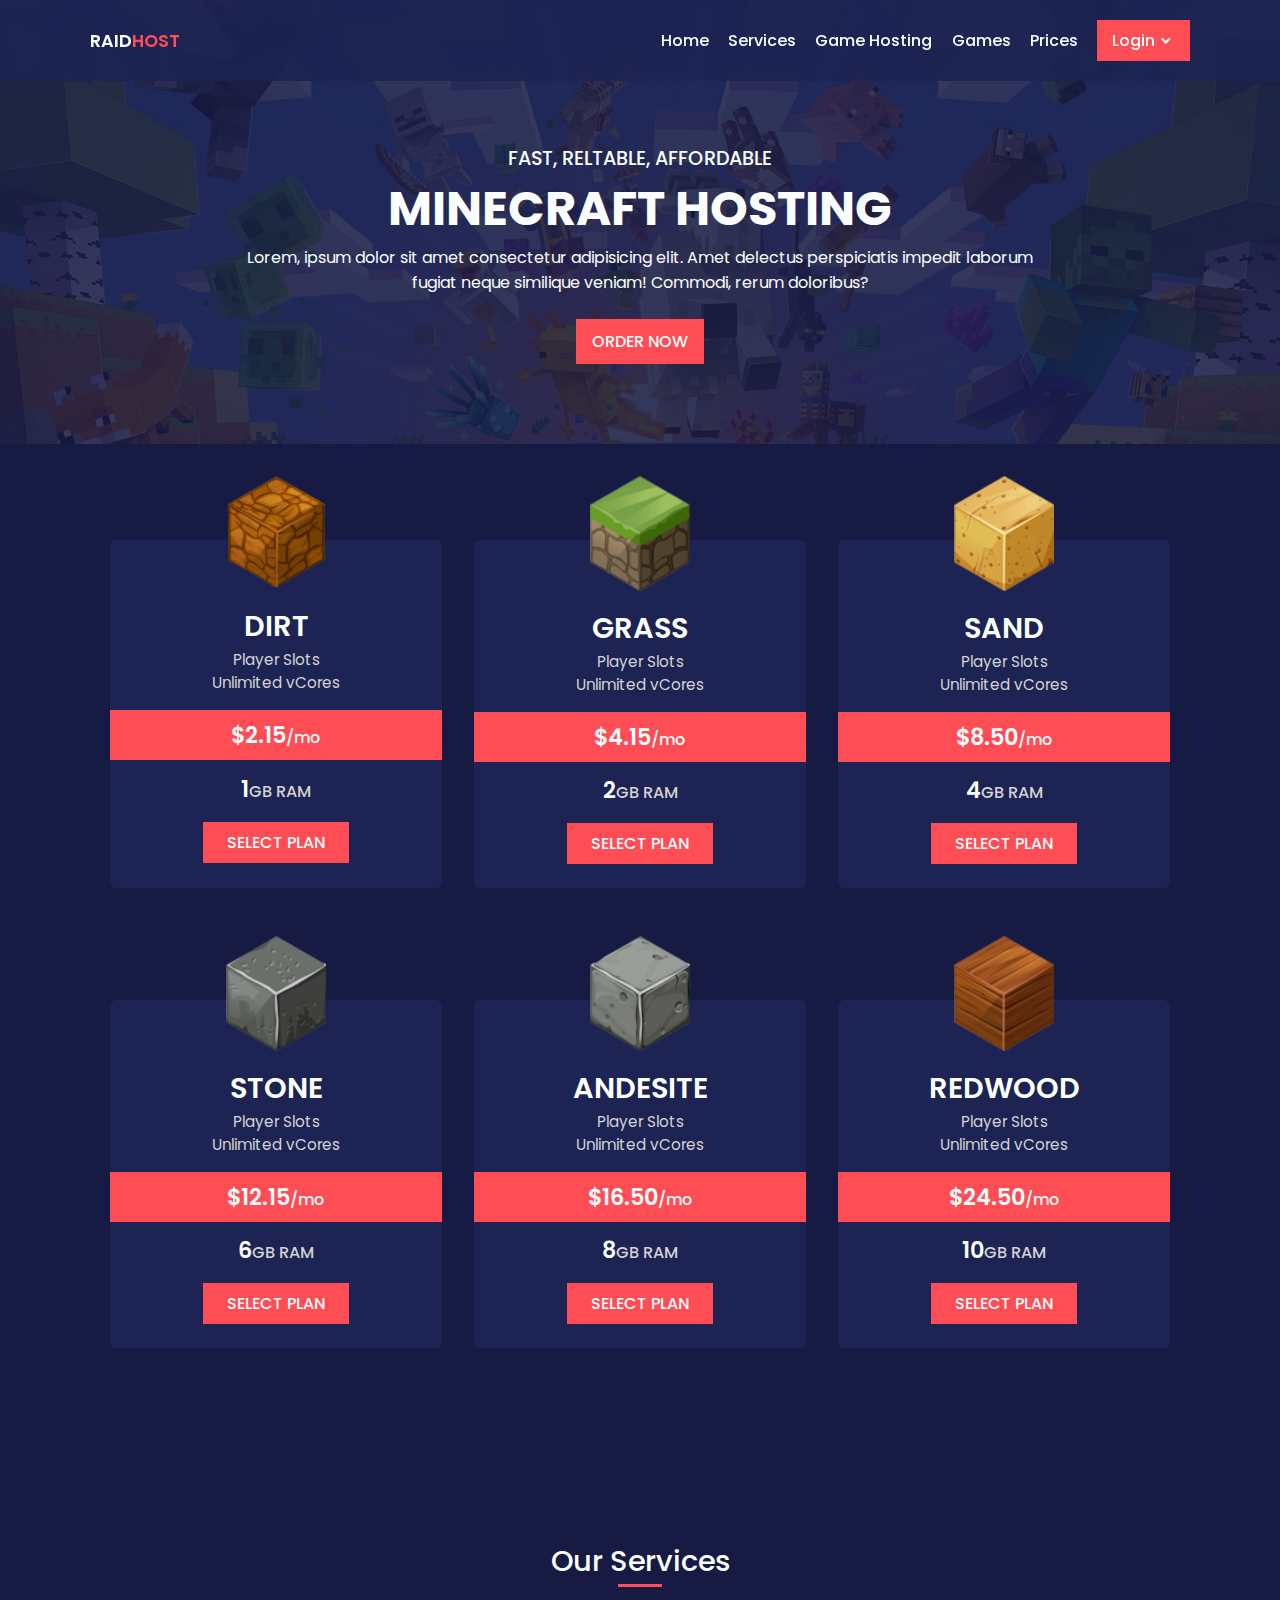
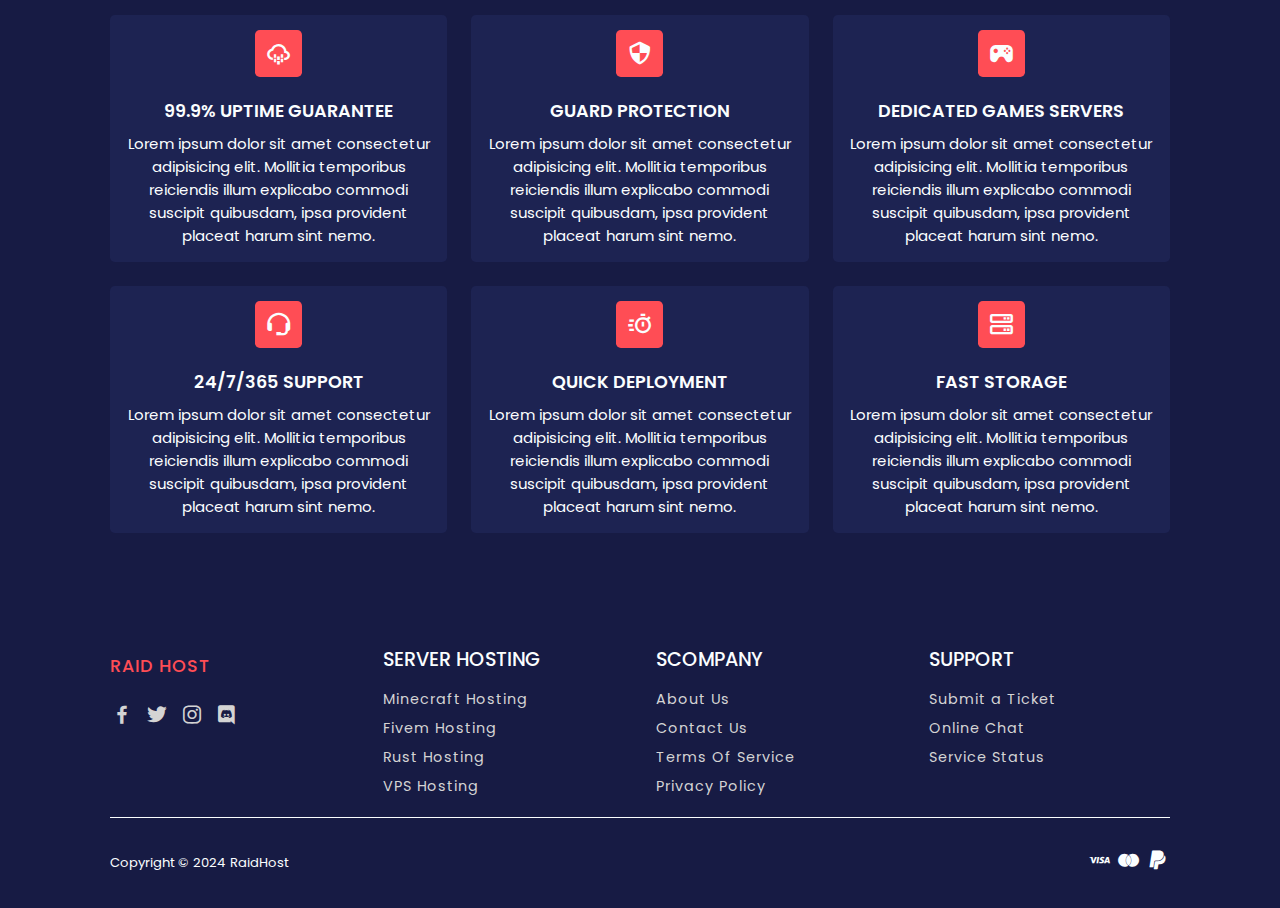
<file: prices.html>
<!DOCTYPE html>
<html lang="en">

<head>
    <meta charset="UTF-8">
    <meta name="viewport" content="width=device-width, initial-scale=1.0">
    <title>prices | Game Server Website</title>
    <!-- boxicons -->
    <link rel="stylesheet" href="https://unpkg.com/boxicons@latest/css/boxicons.min.css">
    <!-- favicon icon -->
    <link rel="shortcut icon" href="img/fav-icon.png" type="image/x-icon">
    <!-- swiper css -->
    <link rel="stylesheet" href="https://cdn.jsdelivr.net/npm/swiper@11/swiper-bundle.min.css" />
    <!-- css link -->
    <link rel="stylesheet" href="style.css">
</head>

<body>
    <!-- header section-->
    <header>
        <!-- nav -->
        <div class="nav">
            <a href="index.html" class="logo">Raid <span>Host</span> </a>

            <div class="navbar">
                <a href="index.html" class="nav-link">Home</a>
                <a href="#services" class="nav-link">Services</a>
                <a href="#game" class="nav-link">Game Hosting</a>
                <a href="#" class="nav-link">Games</a>
                <a href="prices.html" class="nav-link">Prices</a>

                <!-- login btn -->
                <div class="login-btn">
                    <span>Login</span>
                    <i class="bx bx-chevron-down"></i>
                
                    <div class="drop-login">
                        <div class="drop-item">
                            <a href="#">Client Area</a>
                            <span>Billing & Support</span>
                        </div>
                        <div class="drop-item">
                            <a href="#">Game Panel</a>
                            <span>Game Server Management</span>
                        </div>
                    </div>
                </div>


            </div>

            <!-- menu icon -->
            <div class="menu-icon">
                <div class="line1"></div>
                <div class="line2"></div>
                <div class="line3"></div>
            </div>

        </div>
    </header>

    <!-- prices hero section  -->
    <section class="prices" id="prices">
        <div class="prices-text container">
            <h3 class="prices-subtitle">FAST, RELTABLE, AFFORDABLE</h3>
            <h2 class="prices-title">Minecraft Hosting</h2>
            <p class="prices-description">Lorem, ipsum dolor sit amet consectetur adipisicing elit. Amet delectus
                perspiciatis impedit laborum fugiat neque similique veniam! Commodi, rerum doloribus?</p>
            <a href="#" class="btn">Order Now</a>
        </div>
    </section>

    <!-- prices section  -->
    <section class="prices-container container" id="prices-container">
        <!-- box 1 -->
        <div class="price-item">
            <img src="img/price-1.png" alt="" class="price-box-img">
            <div class="card-top">
                <h3 class="price-item-title">Dirt</h3>
                <p>Player Slots</p>
                <p>Unlimited vCores</p>
            </div>
            <div class="price-heading">
                <h2>$2.15<span>/mo</span></h2>
            </div>
            <h3 class="ram-title">1<span>GB Ram</span></h3>
            <a href="#" class="plan-btn">Select Plan</a>
        </div>
        <!-- box 2 -->
        <div class="price-item">
            <img src="img/price-2.png" alt="" class="price-box-img">
            <div class="card-top">
                <h3 class="price-item-title">Grass</h3>
                <p>Player Slots</p>
                <p>Unlimited vCores</p>
            </div>
            <div class="price-heading">
                <h2>$4.15<span>/mo</span></h2>
            </div>
            <h3 class="ram-title">2<span>GB Ram</span></h3>
            <a href="#" class="plan-btn">Select Plan</a>
        </div>
        <!-- box 3 -->
        <div class="price-item">
            <img src="img/price-3.png" alt="" class="price-box-img">
            <div class="card-top">
                <h3 class="price-item-title">Sand</h3>
                <p>Player Slots</p>
                <p>Unlimited vCores</p>
            </div>
            <div class="price-heading">
                <h2>$8.50<span>/mo</span></h2>
            </div>
            <h3 class="ram-title">4<span>GB Ram</span></h3>
            <a href="#" class="plan-btn">Select Plan</a>
        </div>
        <!-- box 4 -->
        <div class="price-item">
            <img src="img/price-4.png" alt="" class="price-box-img">
            <div class="card-top">
                <h3 class="price-item-title">Stone</h3>
                <p>Player Slots</p>
                <p>Unlimited vCores</p>
            </div>
            <div class="price-heading">
                <h2>$12.15<span>/mo</span></h2>
            </div>
            <h3 class="ram-title">6<span>GB Ram</span></h3>
            <a href="#" class="plan-btn">Select Plan</a>
        </div>
        <!-- box 5 -->
        <div class="price-item">
            <img src="img/price-5.png" alt="" class="price-box-img">
            <div class="card-top">
                <h3 class="price-item-title">ANDESITE</h3>
                <p>Player Slots</p>
                <p>Unlimited vCores</p>
            </div>
            <div class="price-heading">
                <h2>$16.50<span>/mo</span></h2>
            </div>
            <h3 class="ram-title">8<span>GB Ram</span></h3>
            <a href="#" class="plan-btn">Select Plan</a>
        </div>
        <!-- box 6 -->
        <div class="price-item">
            <img src="img/price-6.png" alt="" class="price-box-img">
            <div class="card-top">
                <h3 class="price-item-title">REDWOOD</h3>
                <p>Player Slots</p>
                <p>Unlimited vCores</p>
            </div>
            <div class="price-heading">
                <h2>$24.50<span>/mo</span></h2>
            </div>
            <h3 class="ram-title">10<span>GB Ram</span></h3>
            <a href="#" class="plan-btn">Select Plan</a>
        </div>
    </section>

    <!-- services section -->
    <section class="services container" id="services">
        <!-- heading -->
        <h2 class="heading">Our Services</h2>
        <div class="services-content">
            <!-- Box 1 -->
            <div class="ser-box">
                <i class="bx bx-cloud-drizzle"></i>
                <h2 class="ser-box-title">99.9% UPTIME GUARANTEE</h2>
                <p>Lorem ipsum dolor sit amet consectetur adipisicing elit. Mollitia temporibus reiciendis illum
                    explicabo commodi suscipit quibusdam, ipsa provident placeat harum sint nemo.</p>
            </div>
            <!-- Box 2 -->
            <div class="ser-box">
                <i class="bx bx-shield-quarter"></i>
                <h2 class="ser-box-title">GUARD PROTECTION</h2>
                <p>Lorem ipsum dolor sit amet consectetur adipisicing elit. Mollitia temporibus reiciendis illum
                    explicabo commodi
                    suscipit quibusdam, ipsa provident placeat harum sint nemo.</p>
            </div>
            <!-- Box 3 -->
            <div class="ser-box">
                <i class="bx bxs-joystick"></i>
                <h2 class="ser-box-title">DEDICATED GAMES SERVERS</h2>
                <p>Lorem ipsum dolor sit amet consectetur adipisicing elit. Mollitia temporibus reiciendis illum
                    explicabo commodi
                    suscipit quibusdam, ipsa provident placeat harum sint nemo.</p>
            </div>
            <!-- Box 4 -->
            <div class="ser-box">
                <i class="bx bx-support"></i>
                <h2 class="ser-box-title">24/7/365 SUPPORT</h2>
                <p>Lorem ipsum dolor sit amet consectetur adipisicing elit. Mollitia temporibus reiciendis illum
                    explicabo commodi
                    suscipit quibusdam, ipsa provident placeat harum sint nemo.</p>
            </div>
            <!-- Box 5 -->
            <div class="ser-box">
                <i class="bx bx-timer"></i>
                <h2 class="ser-box-title">QUICK DEPLOYMENT</h2>
                <p>Lorem ipsum dolor sit amet consectetur adipisicing elit. Mollitia temporibus reiciendis illum
                    explicabo commodi
                    suscipit quibusdam, ipsa provident placeat harum sint nemo.</p>
            </div>
            <!-- Box 6 -->
            <div class="ser-box">
                <i class="bx bx-server"></i>
                <h2 class="ser-box-title">FAST STORAGE</h2>
                <p>Lorem ipsum dolor sit amet consectetur adipisicing elit. Mollitia temporibus reiciendis illum
                    explicabo commodi
                    suscipit quibusdam, ipsa provident placeat harum sint nemo.</p>
            </div>
        </div>
    </section>


    <!-- footer  section -->
    <div class="footer container">
        <div class="footer-box">
            <a href="index.html" class="footer-logo">Raid <span>Host</span></a>
            <div class="social">
                <a href="#"><i class="bx bxl-facebook"></i></a>
                <a href="#"><i class="bx bxl-twitter"></i></a>
                <a href="#"><i class="bx bxl-instagram"></i></a>
                <a href="#"><i class="bx bxl-discord"></i></a>
            </div>
        </div>
        <div class="footer-box">
            <h2 class="footer-title">Server Hosting</h2>
            <a href="#">Minecraft Hosting</a>
            <a href="#">Fivem Hosting</a>
            <a href="#">Rust Hosting</a>
            <a href="#">VPS Hosting</a>
        </div>
        <div class="footer-box">
            <h2 class="footer-title">SCompany</h2>
            <a href="#">About Us</a>
            <a href="#">Contact Us</a>
            <a href="#">Terms Of Service</a>
            <a href="#">Privacy Policy</a>
        </div>
        <div class="footer-box">
            <h2 class="footer-title">SUPPORT</h2>
            <a href="#">Submit a Ticket</a>
            <a href="#">Online Chat</a>
            <a href="#">Service Status</a>
        </div>
    </div>

    <!-- copyright -->
    <div class="copyright container">
        <p>Copyright © 2024 RaidHost</p>
        <div class="payments">
            <i class="bx bxl-visa"></i>
            <i class="bx bxl-mastercard"></i>
            <i class="bx bxl-paypal"></i>
        </div>
    </div>

    <!-- swiper js -->
    <script src="https://cdn.jsdelivr.net/npm/swiper@11/swiper-bundle.min.js"></script>
    <!-- js link -->
    <script src="main.js"></script>
</body>

</html>
</file>
<file: style.css>
@import url("https://fonts.googleapis.com/css2?family=Poppins:wght@400;500;600;700;&display=swap");

* {
  margin: 0;
  padding: 0;
  box-sizing: border-box;
  scroll-behavior: smooth;
  scroll-padding-top: 2rem;
  font-family: var(--poppins-font-family);
}

:root {
  --body-color: #171b44;
  --body-alt-color: #4454ff;
  --main-color: #ff4d55;
  --hover-color: #f8646c;
  --container-color: #1d2352;
  --text-alter-color: #0bd2d4;
  --text-color: #fbfeff;
  --poppins-font-family: "Poppins", sans-serif;
}

::selection {
  background: var(--main-color);
  color: var(--text-color);
}

section {
  padding: 4rem 0 3rem;
}

body {
  color: var(--text-color);
  background: var(--body-color);
}

.container {
  max-width: 1060px;
  margin: auto;
  width: 100%;
}

a {
  text-decoration: none;
}

img {
  width: 100%;
}

li {
  list-style: none;
}

/* header css */
header {
  position: fixed;
  top: 0;
  left: 0;
  width: 100%;
  background: rgb(29 35 82 / 90%);
  z-index: 200;
}

.nav {
  max-width: 1100px;
  margin: auto;
  width: 95%;
  display: flex;
  justify-content: space-between;
  align-items: center;
  padding: 20px 0;
}

.logo {
  display: flex;
  align-items: center;
  font-size: 1.1rem;
  font-weight: 600;
  color: var(--text-color);
  text-transform: uppercase;
}

.logo span {
  color: var(--main-color);
}

.navbar {
  display: flex;
  align-items: center;
  column-gap: 1.2rem;
}

.nav-link {
  position: relative;
  font-size: 1rem;
  color: var(--text-color);
  font-weight: 500;
}

.nav-link::after {
  content: "";
  left: 0;
  position: absolute;
  bottom: -4px;
  width: 0%;
  height: 3px;
  background: var(--main-color);
}

.nav-link:hover::after {
  width: 100%;
  transition: 0.4s all linear;
}

.login-btn {
  position: relative;
  display: flex;
  align-items: center;
  justify-content: center;
  column-gap: 2px;
  background: var(--main-color);
  color: var(--text-color);
  font-weight: 500;
  padding: 8px 15px;
  cursor: pointer;
}

.login-btn .bx {
  font-size: 1.1rem;
  font-weight: 600;
}

.login-btn:hover {
  background: var(--hover-color);
  transition: 0.3s all liner;
}

/* drop-login */
.drop-login {
  position: absolute;
  top: 115%;
  right: 0;
  width: 231px;
  height: auto;
  background: var(--container-color);
  box-shadow: 4px 4px 10px 2px rgb(23 27 38 / 60%);
  clip-path: polygon(0 0, 100% 0, 100% 0, 0 0);
}

.drop-login .drop-item {
  display: flex;
  flex-direction: column;
  padding: 10px 15px;
}

.drop-login .drop-item:hover {
  background: var(--main-color);
  transition: 0.3s all linear;
}

.drop-login .drop-item a {
  font-size: 1.2rem;
  font-weight: 600;
  color: var(--text-color);
}

.drop-login .drop-item span {
  font-size: 0.9rem;
  font-weight: 400;
  color: var(--text-color);
}

.drop-login.drop-login-open {
  clip-path: polygon(0 0, 100% 0, 100% 100%, 0% 100%);
  transition: 0.4s all linear;
}

/* menu-icon */
.menu-icon {
  display: none;
  flex-direction: column;
  align-items: center;
  justify-content: center;
  row-gap: 5px;
  cursor: pointer;
  z-index: 200;
  transition: 0.3s;
}

.menu-icon div {
  display: block;
  background: var(--text-color);
  height: 2px;
  width: 25px;
  transition: 0.3s;
}

.move .line1 {
  transform: rotate(-45deg) translate(-5px, 5px);
}

.move .line2 {
  opacity: 0;
}

.move .line3 {
  transform: rotate(45deg) translate(-5px, -5px);
}

/* home =============== */
.home-slide {
  min-height: 550px;
  position: relative;
  width: 100%;
  height: 100%;
  display: flex;
  align-items: center;
}

.slide-img {
  position: absolute;
  width: 100%;
  height: 100%;
  object-fit: cover;
  object-position: center;
  z-index: -1;
}

.home-overlay {
  position: absolute;
  top: 0;
  left: 0;
  width: 100%;
  height: 100%;
  background: linear-gradient(
    74deg,
    rgb(23, 27, 68, 80%) 50%,
    rgb(23, 27, 68, 14%)
  );
  z-index: 100;
}

.home-text {
  z-index: 200;
}

.slide-title {
  position: relative;
  font-size: 2.1rem;
  font-weight: 700;
  text-transform: uppercase;
}

.slide-title::after,
.faq-title::after {
  content: "";
  position: absolute;
  top: -8px;
  left: 0;
  width: 44px;
  height: 3px;
  background: var(--main-color);
}

.slide-title span {
  color: var(--main-color);
}

.slide-description {
  max-width: 450px;
  font-size: 0.938rem;
  margin: 0.2rem 0 1rem;
}

.btn {
  display: inline-flex;
  background: var(--main-color);
  padding: 10px 16px;
  color: var(--text-color);
  font-size: 1rem;
  font-weight: 500;
  text-transform: uppercase;
}

.btn:hover {
  background: var(--hover-color);
  transition: 0.3s all linear;
}

.swiper-pagination-bullet {
  width: 6px !important;
  height: 6px !important;
  border-radius: 0.2rem !important;
  background: var(--text-color) !important;
  opacity: 1 !important;
}

.swiper-pagination-bullet-active {
  width: 1.5rem !important;
  background: var(--main-color) !important;
}

/* services ================ */
.heading {
  position: relative;
  text-align: center;
  font-size: 1.8rem;
  font-weight: 500;
  margin-bottom: 2rem;
}

.heading::after {
  content: "";
  position: absolute;
  display: flex;
  left: 50%;
  transform: translate(-50%);
  bottom: -4px;
  width: 44px;
  height: 3px;
  background: var(--main-color);
}

.services-content {
  display: grid;
  grid-template-columns: repeat(auto-fit, minmax(280px, auto));
  gap: 1.5rem;
}

.ser-box {
  display: flex;
  flex-direction: column;
  align-items: center;
  text-align: center;
  background: var(--container-color);
  border-radius: 0.3rem;
  padding: 15px;
}

.ser-box:hover {
  transform: scale(1.05);
  transition: 0.4s all ease-in-out;
}

.ser-box .bx {
  font-size: 1.7rem;
  padding: 10px;
  background: var(--main-color);
  border-radius: 0.3rem;
}

.ser-box-title {
  font-size: 1.1rem;
  font-weight: 600;
  text-transform: uppercase;
  margin: 1.3rem 0 0.5rem;
}

.ser-box p {
  font-size: 0.938rem;
}

/* games ============= */
.games-content {
  display: grid;
  grid-template-columns: repeat(auto-fit, minmax(280px, auto));
  gap: 2rem;
}

.game-box {
  background: var(--container-color);
  border-radius: 0.3rem;
}

.game-text {
  padding: 15px;
  display: flex;
  flex-direction: column;
  align-items: center;
  text-align: center;
}

.game-box-img {
  width: 100%;
  height: 200px;
  object-fit: cover;
  object-position: center;
  transform: scale(1.04);
  border-radius: 0.4rem;
  box-shadow: 0px 10px 7px 0px rgb(23, 27, 68, 80%);
}

.game-box-title {
  font-size: 1.2rem;
  font-weight: 500;
  text-transform: uppercase;
}

.game-price {
  font-size: 0.9rem;
  font-weight: 400;
  margin: 2px 0;
}

.game-price span {
  color: var(--text-alter-color);
  font-weight: 500;
}

.game-box p {
  font-size: 0.938rem;
}

.game-btn {
  font-size: 0.944rem;
  font-weight: 500;
  margin-top: 0.5rem;
  color: var(--main-color);
}

.game-btn:hover {
  text-decoration: underline;
}

/* faq ================ */
.faq {
  display: flex;
  flex-wrap: wrap;
  align-items: center;
  gap: 2rem;
}

.faq-text {
  flex: 1 1 15rem;
}

.faq-img {
  flex: 1 1 15rem;
}

.faq-title {
  position: relative;
  font-size: 1.8rem;
  font-weight: 600;
  text-transform: uppercase;
}

.faq-text p {
  font-size: 0.938rem;
  text-align: justify;
  margin: 0.5rem 0 1.5rem;
}

/* faq accordion ================= */
.faq-accordion {
  display: flex;
  flex-wrap: wrap;
  gap: 2.5rem;
}

.accordion-container {
  flex: 1 1 17rem;
}

.accordion-text {
  flex: 1 1 15rem;
}

.accordion-text h2 {
  position: relative;
  font-size: 1.8rem;
  font-weight: 600;
  text-transform: uppercase;
}

.accordion-text p {
  margin: 0.5rem 0 1.5rem;
}

.accordion-container {
  display: grid;
  gap: 1rem;
}

.accordion-item {
  border-radius: 0.25rem;
  background: var(--container-color);
  padding: 10px;
}

.accordion-header {
  display: flex;
  align-items: center;
  justify-content: space-between;
  padding: 10px 0;
  cursor: pointer;
}

.accordion-title {
  font-size: 1rem;
  font-weight: 400;
  transition: 0.3s all;
}

.accordion-icon {
  font-size: 1.3rem;
  color: var(--text-color);
  transition: 0.3s;
}

.accordion-content {
  border-radius: 0.25rem;
  background: var(--body-color);
  border-left: 4px solid var(--main-color);
  height: 0;
  overflow: hidden;
  transition: all 0.35s ease;
}

.accordion-answer {
  font-size: 0.87rem;
  padding: 10px;
}

.accordion-open .accordion-icon {
  transform: rotate(45deg);
}

/* control ================ */
.control {
  background: var(--container-color);
}

.control-content {
  display: flex;
  flex-wrap: wrap;
  align-items: center;
  gap: 2rem;
  background: var(--container-color);
}

.control-text {
  flex: 1 1 17rem;
}

.control-title {
  position: relative;
  font-size: 1.8rem;
  font-weight: 600;
  text-transform: uppercase;
}

.control-text p {
  font-size: 0.938rem;
  margin: 0.5rem 0 0.8rem;
}

.control-text .bx {
  color: var(--main-color);
}

.control-spec .spec-box {
  margin-bottom: 1rem;
}

.spec-box {
  display: flex;
  align-items: center;
  gap: 0.4rem;
}

.spec-box span {
  font-size: 0.938rem;
}

.control-images {
  flex: 1 1 17rem;
}

.swiper-button-next::after,
.swiper-button-prev::after {
  font-size: 24px !important;
  font-weight: 600;
  color: var(--text-color);
}

/* footer ================ */
.footer {
  display: grid;
  grid-template-columns: repeat(4, 1fr);
  gap: 2rem;
  margin-top: 4rem !important;
  padding-bottom: 20px;
}

.footer-box {
  display: flex;
  flex-direction: column;
}

.footer-title {
  font-size: 1.2rem;
  color: var(--text-color);
  text-transform: uppercase;
  font-weight: 500;
  margin-bottom: 0.4rem;
}

.footer-box a {
  color: #d4d4d4;
  font-size: 0.9rem;
  font-weight: 400;
  letter-spacing: 1px;
  margin-top: 0.5rem;
}

.footer-box a:hover {
  color: var(--hover-color);
  transition: 0.3s all linear;
}

.footer-box .footer-logo {
  text-transform: uppercase;
  font-size: 1.1rem;
  font-weight: 500;
  color: var(--main-color);
}

.social {
  margin-top: 1rem;
  display: flex;
  align-items: center;
  column-gap: 10px;
}

.social .bx {
  font-size: 24px;
}

.social .bx:hover {
  color: var(--main-color);
  transition: 0.3s all linear;
}

.copyright {
  padding: 30px 0;
  display: flex;
  align-items: center;
  justify-content: space-between;
  border-top: 1px solid var(--text-color);
}

.copyright p {
  font-size: 0.82rem;
}

.payments .bx {
  font-size: 25px;
}

/* prices hero ============= */
.prices {
  width: 100%;
  height: auto;
  display: grid;
  background-image: linear-gradient(
      rgb(23, 27, 68, 87%) 100%,
      rgb(23, 27, 68, 87%) 100%
    ),
    url(./img/prices-home.jpg);
  background-size: cover;
  background-repeat: no-repeat;
  background-position: center;
}

.prices-text {
  padding-top: 5rem;
  padding-bottom: 2rem;
  text-align: center;
}

.prices-subtitle {
  font-size: 1.2rem;
  color: var(--text-color);
  text-transform: uppercase;
  font-weight: 500;
}

.prices-title {
  font-size: 3rem;
  color: var(--text-color);
  text-transform: uppercase;
  font-weight: 700;
}

.prices-description {
  font-size: 1rem;
  max-width: 800px;
  margin: auto;
  margin-bottom: 1.5rem;
}

/* prices ================== */
.prices-container {
  display: grid;
  grid-template-columns: repeat(3, minmax(0, 1fr));
  gap: 2rem;
  margin-top: 2rem !important;
}

.price-item {
  display: flex;
  flex-direction: column;
  align-items: center;
  text-align: center;
  background: var(--container-color);
  border-radius: 0.4rem;
  margin-bottom: 5rem;
}

.price-item:hover {
  transform: translateY(-10px);
  transition: 0.3s;
}

.price-box-img {
  display: block;
  width: 100px;
  position: relative;
  margin-top: -64px;
  margin-left: auto;
  margin-right: auto;
}

.card-top {
  margin: 1rem;
}

.price-item-title {
  font-size: 1.8rem;
  text-transform: uppercase;
  font-weight: 600;
}

.card-top p {
  font-size: 0.95rem;
  color: #d4d4d4;
}

.price-heading {
  width: 100%;
  padding: 8px 0;
  background: var(--main-color);
}

.price-heading h2 {
  font-size: 1.4rem;
  font-weight: 600;
  text-transform: uppercase;
}

.price-heading span {
  font-size: 1rem;
  font-weight: 500;
  text-transform: lowercase;
}

.ram-title {
  font-size: 1.4rem;
  text-transform: uppercase;
  margin: 0.7rem 0 1rem;
  font-weight: 600;
}

.ram-title span {
  font-size: 1.0125rem;
  color: #d4d4d4;
  font-weight: 500;
}

.plan-btn {
  padding: 8px 24px;
  color: var(--text-color);
  text-transform: uppercase;
  font-weight: 500;
  background: var(--main-color);
  margin-bottom: 1.5rem;
}

.plan-btn:hover {
  background: var(--hover-color);
  transition: 0.4s all linear;
}

/* ================ Responsive =================== */
@media (max-width: 1050px) {
  .container {
    margin: 0 auto;
    width: 95%;
  }
}

@media (max-width: 952px) {
  .nav {
    padding: 14px 0;
  }

  section {
    padding: 3rem 0 2rem !important;
  }

  .home-slide {
    min-height: 560px;
  }

  .games-content {
    grid-template-columns: repeat(auto-fit, minmax(260px, auto));
  }

  .game-box-img {
    height: 150px;
  }
}

@media (max-width: 850px) {
  .prices-container {
    grid-template-columns: repeat(2, minmax(0, 1fr));
    gap: 1.5rem;
  }

  .prices-title {
    font-size: 2.8rem;
  }
}

@media (max-width: 792px) {
  .menu-icon {
    display: flex;
  }

  .navbar {
    position: absolute;
    top: 0%;
    right: -100%;
    width: 300px;
    height: 110vh;
    background: var(--container-color);
    display: flex;
    flex-direction: column;
    align-items: flex-start;
    padding: 25px;
  }

  .navbar.open-menu {
    right: 0;
    transition: 0.5s;
  }

  .nav-link {
    display: block;
    margin: 1rem 0;
  }

  .login-btn {
    margin-top: 1.5rem;
  }

  .drop-login {
    left: 0;
    background: var(--body-color);
  }
}

@media (max-width: 750px) {
  .home-slide {
    min-height: 500px;
  }

  p {
    font-size: 0.875rem;
  }

  .slide-title {
    font-size: 1.7rem;
  }

  .slide-description,
  .ser-box p,
  .control-text p,
  .faq-text p {
    font-size: 0.875rem;
  }

  .heading,
  .accordion-title h2,
  .control-title {
    font-size: 1.5rem;
  }

  .footer{
    grid-template-columns: repeat(2, 1fr);
  }

  .prices-text{
    padding-top: 3rem;
    padding-bottom: 1rem;
  }
}

@media (max-width: 640px) {
  .faq-accordion{
    flex-direction: column-reverse;
    gap: 1.5rem;
  }

  .accordion-text{
    flex: 1 1 10rem;
  }
}

@media (max-width: 540px) {
  .prices-container{
    grid-template-columns: 1fr;
  }

  .accordion-title{
    font-size: .92rem;
  }

  .prices-title{
    font-size: 2rem;
  }

  .prices-description{
    font-size: .85rem;
  }
}

@media (max-width: 440px) {
  .home-slide{
    min-height: 454px;
  }

  .games{
    width: 95%;
  }

  .game-box-img{
    height: 190px;
  }

  .footer{
    grid-template-columns: 1fr;
  }
  
  .copyright{
    padding: 20px 0;
    flex-direction: column;
    row-gap: 1rem;
  }
}

@media (max-width: 392px) {
  .navbar{
    width: 280px;
  }

  .services-content,
  .games-content{
    grid-template-columns: 1fr;
  }

  .footer-title{
    font-size: 1.074rem;
  }

  .prices-subtitle{
    font-size: .9rem;
  }
}
</file>
